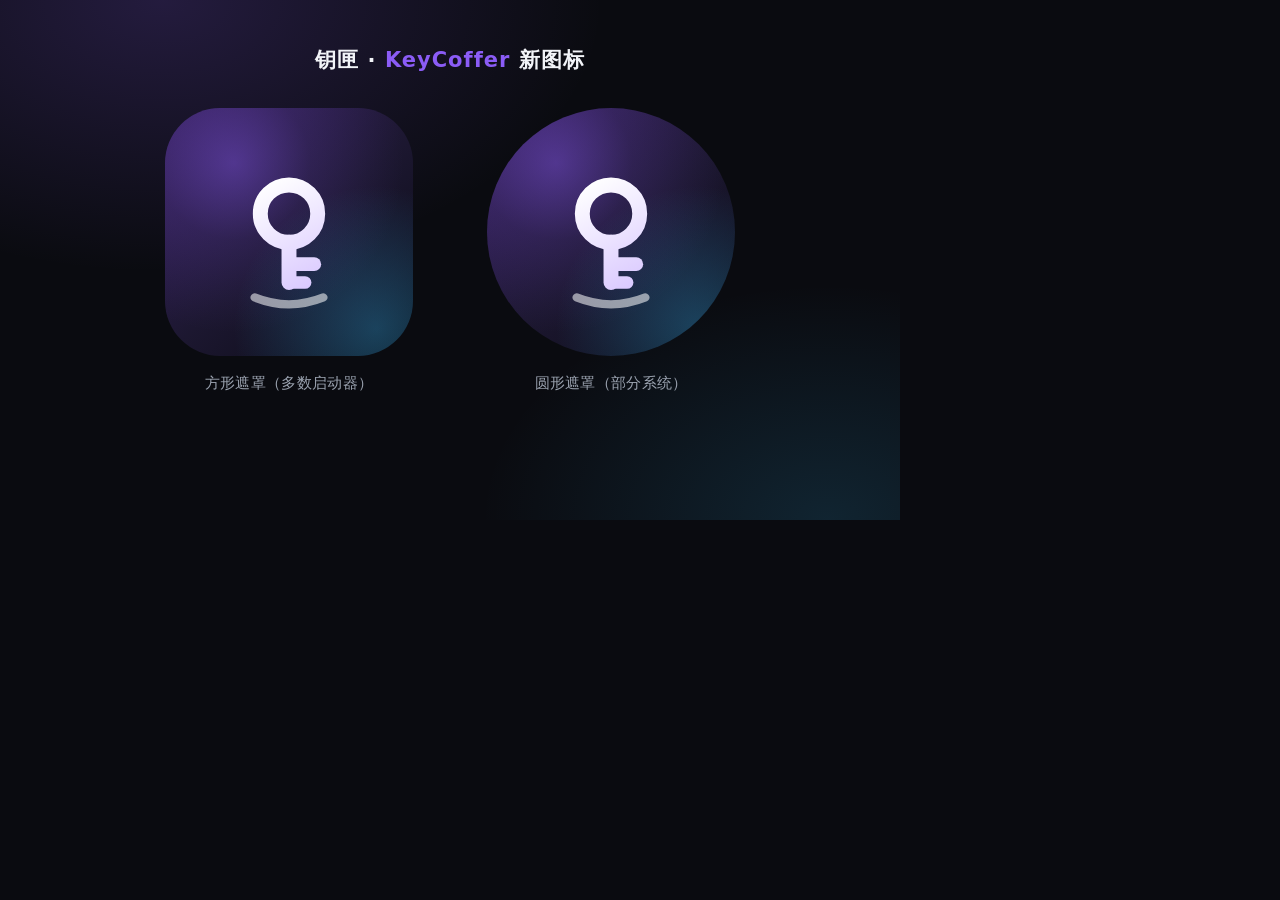
<file: tools/icon_preview.html>
<!doctype html>
<html lang="zh-CN">
<head>
<meta charset="utf-8">
<style>
  html, body { margin: 0; background: #0a0b10; }
  .wrap {
    width: 900px; height: 520px; box-sizing: border-box; padding: 46px 40px 30px;
    display: flex; flex-direction: column; align-items: center;
    font-family: "Microsoft YaHei", "PingFang SC", system-ui, sans-serif;
    background:
      radial-gradient(680px 420px at 18% 0%, rgba(139,92,246,.20), transparent 65%),
      radial-gradient(560px 380px at 92% 100%, rgba(56,189,248,.14), transparent 62%),
      #0a0b10;
  }
  .row { display: flex; gap: 74px; align-items: flex-start; }
  .cell { display: flex; flex-direction: column; align-items: center; gap: 18px; }
  .cap { color: #9ba3b0; font-size: 15px; letter-spacing: .3px; }
  .title { color: #f2f4f8; font-size: 21px; font-weight: 700; margin-bottom: 34px; letter-spacing: 1px; }
  .title span { color: #8b5cf6; }
  svg { display: block; }
</style>
</head>
<body>
<div class="wrap">
  <div class="title">钥匣 · <span>KeyCoffer</span> 新图标</div>
  <div class="row">
    <div class="cell">
      <svg width="248" height="248" viewBox="0 0 108 108">
        <defs>
          <linearGradient id="bgA" x1="8" y1="4" x2="100" y2="108" gradientUnits="userSpaceOnUse">
            <stop offset="0" stop-color="#35215C"/>
            <stop offset="0.52" stop-color="#1C1730"/>
            <stop offset="1" stop-color="#0A0B14"/>
          </linearGradient>
          <radialGradient id="gA1" cx="30" cy="24" r="74" gradientUnits="userSpaceOnUse">
            <stop offset="0" stop-color="#8B5CF6" stop-opacity="0.40"/>
            <stop offset="0.45" stop-color="#8B5CF6" stop-opacity="0.12"/>
            <stop offset="1" stop-color="#8B5CF6" stop-opacity="0"/>
          </radialGradient>
          <radialGradient id="gA2" cx="92" cy="96" r="62" gradientUnits="userSpaceOnUse">
            <stop offset="0" stop-color="#38BDF8" stop-opacity="0.30"/>
            <stop offset="1" stop-color="#38BDF8" stop-opacity="0"/>
          </radialGradient>
          <linearGradient id="keyA" x1="41" y1="34" x2="66" y2="78" gradientUnits="userSpaceOnUse">
            <stop offset="0" stop-color="#FFFFFF"/>
            <stop offset="1" stop-color="#D9C8FF"/>
          </linearGradient>
          <clipPath id="sq"><rect x="0" y="0" width="108" height="108" rx="24" ry="24"/></clipPath>
        </defs>
        <g clip-path="url(#sq)">
          <rect width="108" height="108" fill="url(#bgA)"/>
          <rect width="108" height="108" fill="url(#gA1)"/>
          <rect width="108" height="108" fill="url(#gA2)"/>
          <circle cx="54" cy="46" r="12.5" fill="none" stroke="url(#keyA)" stroke-width="6.5" stroke-linecap="round"/>
          <line x1="54" y1="58.5" x2="54" y2="76" stroke="url(#keyA)" stroke-width="6.5" stroke-linecap="round"/>
          <line x1="54" y1="68" x2="65" y2="68" stroke="url(#keyA)" stroke-width="6" stroke-linecap="round"/>
          <line x1="54" y1="76" x2="61" y2="76" stroke="url(#keyA)" stroke-width="5.5" stroke-linecap="round"/>
          <path d="M39,82.5 Q54,88.5 69,82.5" fill="none" stroke="#FFFFFF" stroke-opacity="0.55" stroke-width="3.6" stroke-linecap="round"/>
        </g>
      </svg>
      <div class="cap">方形遮罩（多数启动器）</div>
    </div>

    <div class="cell">
      <svg width="248" height="248" viewBox="0 0 108 108">
        <defs>
          <linearGradient id="bgB" x1="8" y1="4" x2="100" y2="108" gradientUnits="userSpaceOnUse">
            <stop offset="0" stop-color="#35215C"/>
            <stop offset="0.52" stop-color="#1C1730"/>
            <stop offset="1" stop-color="#0A0B14"/>
          </linearGradient>
          <radialGradient id="gB1" cx="30" cy="24" r="74" gradientUnits="userSpaceOnUse">
            <stop offset="0" stop-color="#8B5CF6" stop-opacity="0.40"/>
            <stop offset="0.45" stop-color="#8B5CF6" stop-opacity="0.12"/>
            <stop offset="1" stop-color="#8B5CF6" stop-opacity="0"/>
          </radialGradient>
          <radialGradient id="gB2" cx="92" cy="96" r="62" gradientUnits="userSpaceOnUse">
            <stop offset="0" stop-color="#38BDF8" stop-opacity="0.30"/>
            <stop offset="1" stop-color="#38BDF8" stop-opacity="0"/>
          </radialGradient>
          <linearGradient id="keyB" x1="41" y1="34" x2="66" y2="78" gradientUnits="userSpaceOnUse">
            <stop offset="0" stop-color="#FFFFFF"/>
            <stop offset="1" stop-color="#D9C8FF"/>
          </linearGradient>
          <clipPath id="ci"><circle cx="54" cy="54" r="54"/></clipPath>
        </defs>
        <g clip-path="url(#ci)">
          <rect width="108" height="108" fill="url(#bgB)"/>
          <rect width="108" height="108" fill="url(#gB1)"/>
          <rect width="108" height="108" fill="url(#gB2)"/>
          <circle cx="54" cy="46" r="12.5" fill="none" stroke="url(#keyB)" stroke-width="6.5" stroke-linecap="round"/>
          <line x1="54" y1="58.5" x2="54" y2="76" stroke="url(#keyB)" stroke-width="6.5" stroke-linecap="round"/>
          <line x1="54" y1="68" x2="65" y2="68" stroke="url(#keyB)" stroke-width="6" stroke-linecap="round"/>
          <line x1="54" y1="76" x2="61" y2="76" stroke="url(#keyB)" stroke-width="5.5" stroke-linecap="round"/>
          <path d="M39,82.5 Q54,88.5 69,82.5" fill="none" stroke="#FFFFFF" stroke-opacity="0.55" stroke-width="3.6" stroke-linecap="round"/>
        </g>
      </svg>
      <div class="cap">圆形遮罩（部分系统）</div>
    </div>
  </div>
</div>
</body>
</html>
</file>
